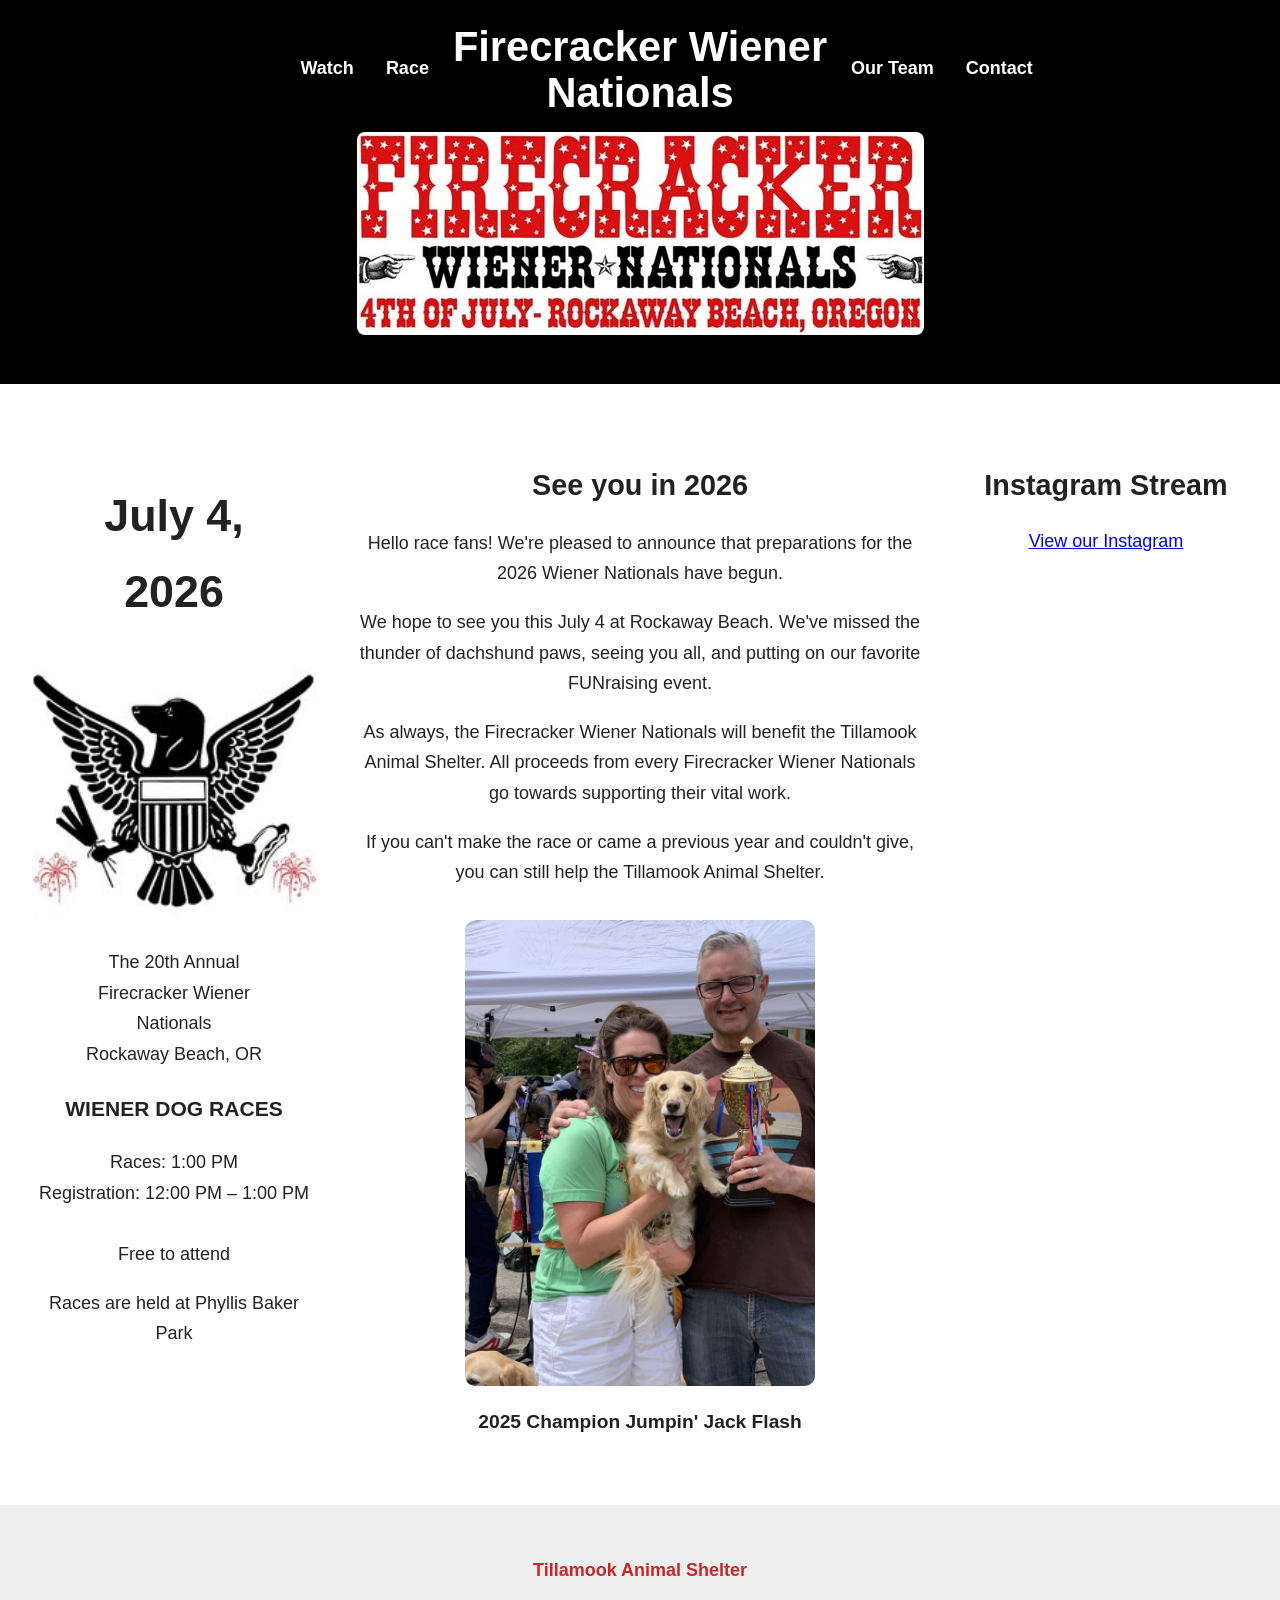
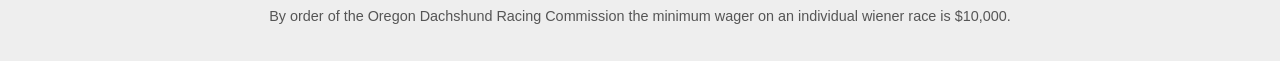
<file: index.html>
<!DOCTYPE html>
<html lang="en">
<head>
  <meta charset="UTF-8" />
  <meta name="viewport" content="width=device-width, initial-scale=1.0" />
  <title>Firecracker Wiener Nationals</title>
  <link rel="stylesheet" href="css/style.css" />
</head>
<body>

  <!-- HEADER -->
  <header class="hero">
  <div class="header-row">
    <nav class="nav header-nav">
      <a href="watch.html" class="nav-box">Watch</a>
      <a href="race.html" class="nav-box">Race</a>
    </nav>

    <h1 class="site-title">
      Firecracker Wiener<br>
      <span>Nationals</span>
    </h1>

    <nav class="nav header-nav">
      <a href="team.html" class="nav-box">Our Team</a>
      <a href="contact.html" class="nav-box">Contact</a>
    </nav>
  </div>
  <div style="width:100%;text-align:center;margin-top:1rem;margin-bottom:1rem;">
    <img src="images/facebook_banner.jpg" alt="Facebook Banner" style="max-width:100%;height:auto;border-radius:8px;">
  </div>
</header>

  <!-- MAIN CONTENT -->
  <main>

    <section class="three-column">

      <!-- LEFT COLUMN -->
      <div class="column left">
        <p class="event-date">July 4,<br> 2026</p>

        <img src="images/logo.jpg" alt="Wiener Dog Race" class="event-image">

        <p>
          The 20th Annual<br> Firecracker Wiener<br> Nationals<br>
          Rockaway Beach, OR
        </p>

        <h3>WIENER DOG RACES</h3>

        <p>
          Races: 1:00 PM<br>
          Registration: 12:00 PM – 1:00 PM<br><br>
          Free to attend
        </p>

        <p>Races are held at Phyllis Baker Park</p>
      </div>

      <!-- MIDDLE COLUMN -->
      <div class="column middle">
        <p class="section-highlight">See you in 2026</p>

        <p>
          Hello race fans! We're pleased to announce that preparations
          for the 2026 Wiener Nationals have begun.
        </p>

        <p>
          We hope to see you this July 4 at Rockaway Beach. We've missed
          the thunder of dachshund paws, seeing you all, and putting on
          our favorite FUNraising event.
        </p>

        <p>
          As always, the Firecracker Wiener Nationals will benefit the
          Tillamook Animal Shelter. All proceeds from every Firecracker
          Wiener Nationals go towards supporting their vital work.
        </p>

        <p>
          If you can't make the race or came a previous year and couldn't
          give, you can still help the Tillamook Animal Shelter.
        </p>

        <div class="champion">
          <img src="images/champ.jpg" alt="2025 Champion Jumpin' Jack Flash">
          <p class="champion-text">2025 Champion Jumpin' Jack Flash</p>
        </div>
      </div>

      <!-- RIGHT COLUMN -->
      <div class="column right">
        <p class="section-highlight">Instagram Stream</p>
        <a href="https://www.instagram.com/firecrackerwienernationals/" target="_blank">
          View our Instagram
        </a>
      </div>

    </section>

  </main>

  <!-- FOOTER -->
  <footer>
    <p>
      <a href="http://tillamookanimalshelter.org" target="_blank">
        Tillamook Animal Shelter
      </a>
    </p>

    <p class="footer-disclaimer">
      By order of the Oregon Dachshund Racing Commission the minimum wager
      on an individual wiener race is $10,000.
    </p>
  </footer>

</body>
</html>
</file>
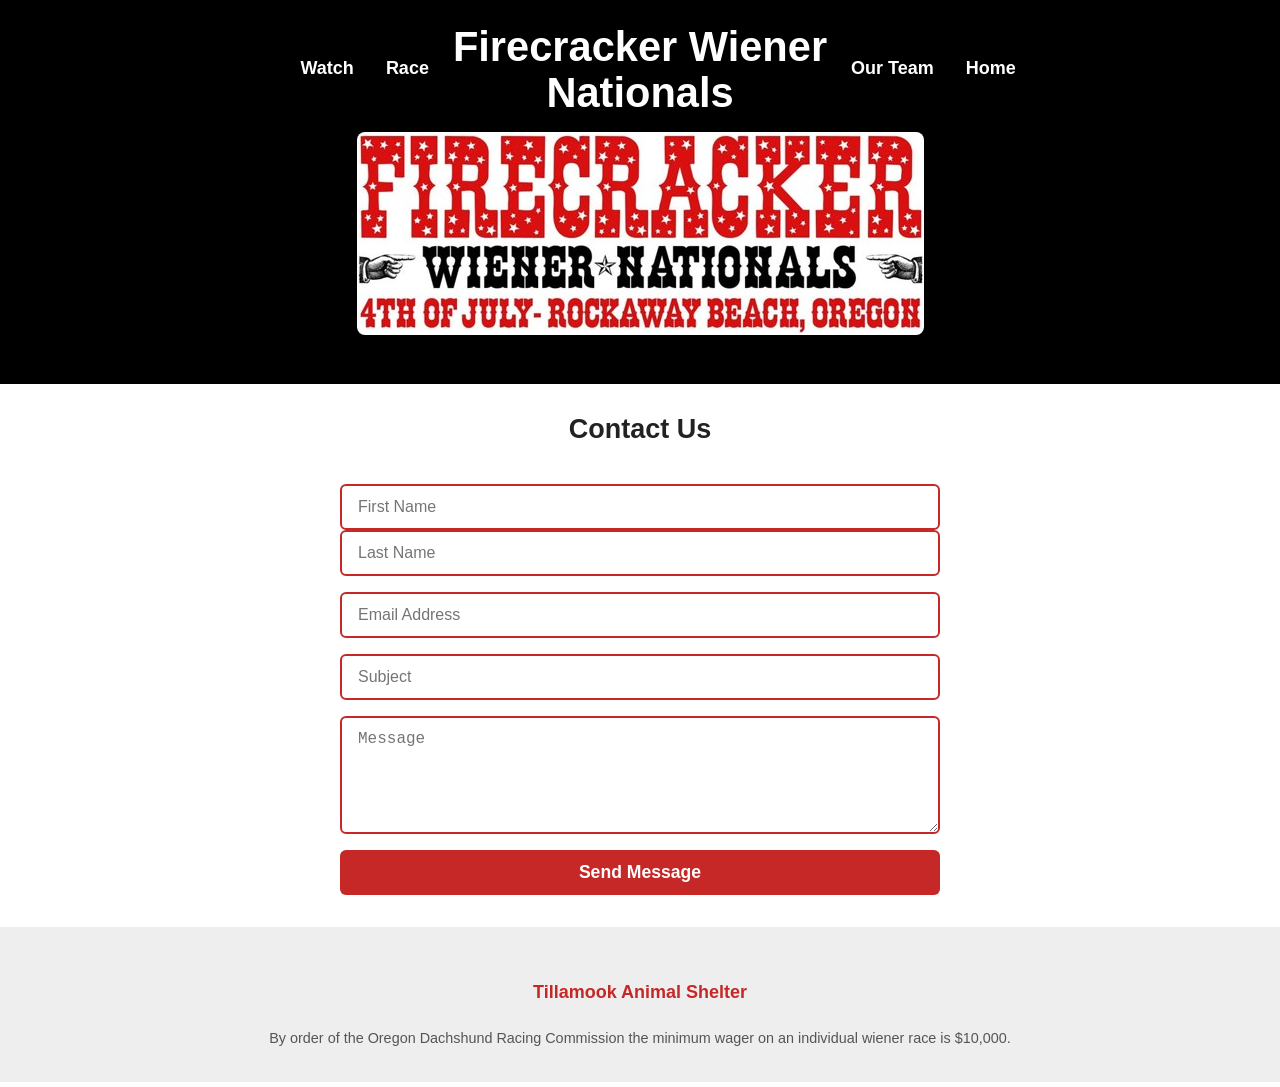
<file: contact.html>
<!DOCTYPE html>
<html lang="en">
<head>
  <meta charset="UTF-8">
  <title>Contact – Firecracker Wiener Nationals</title>
  <link rel="stylesheet" href="css/style.css">
</head>
<body>

<!-- HEADER -->
  <header class="hero">
  <div class="header-row">
    <nav class="nav header-nav">
      <a href="watch.html" class="nav-box">Watch</a>
      <a href="race.html" class="nav-box">Race</a>
    </nav>

    <h1 class="site-title">
      Firecracker Wiener<br>
      <span>Nationals</span>
    </h1>

    <nav class="nav header-nav">
      <a href="team.html" class="nav-box">Our Team</a>
      <a href="index.html" class="nav-box">Home</a>
    </nav>
  </div>
  <div style="width:100%;text-align:center;margin-top:1rem;margin-bottom:1rem;">
    <img src="images/facebook_banner.jpg" alt="Facebook Banner" style="max-width:100%;height:auto;border-radius:8px;">
  </div>
</header>
  
<main>
  <section id="contact">
    <h2 style="text-align:center;">Contact Us</h2>

    <form
      action="https://formspree.io/f/xdaakgzq"
      method="POST"
      class="contact-form"
    >
      <div class="form-group">
        <input type="text" name="firstName" placeholder="First Name" required>
        <input type="text" name="lastName" placeholder="Last Name" required>
      </div>

      <input type="email" name="email" placeholder="Email Address" required>
      <input type="text" name="subject" placeholder="Subject" required>

      <textarea name="message" placeholder="Message" rows="5" required></textarea>

      <button type="submit" class="btn">Send Message</button>
    </form>
  </section>
</main>

  <!-- FOOTER -->
  <footer>
    <p>
      <a href="http://tillamookanimalshelter.org" target="_blank">
        Tillamook Animal Shelter
      </a>
    </p>
    <p class="footer-disclaimer">
      By order of the Oregon Dachshund Racing Commission the minimum wager
      on an individual wiener race is $10,000.
    </p>
  </footer>

</body>
</html>
</file>
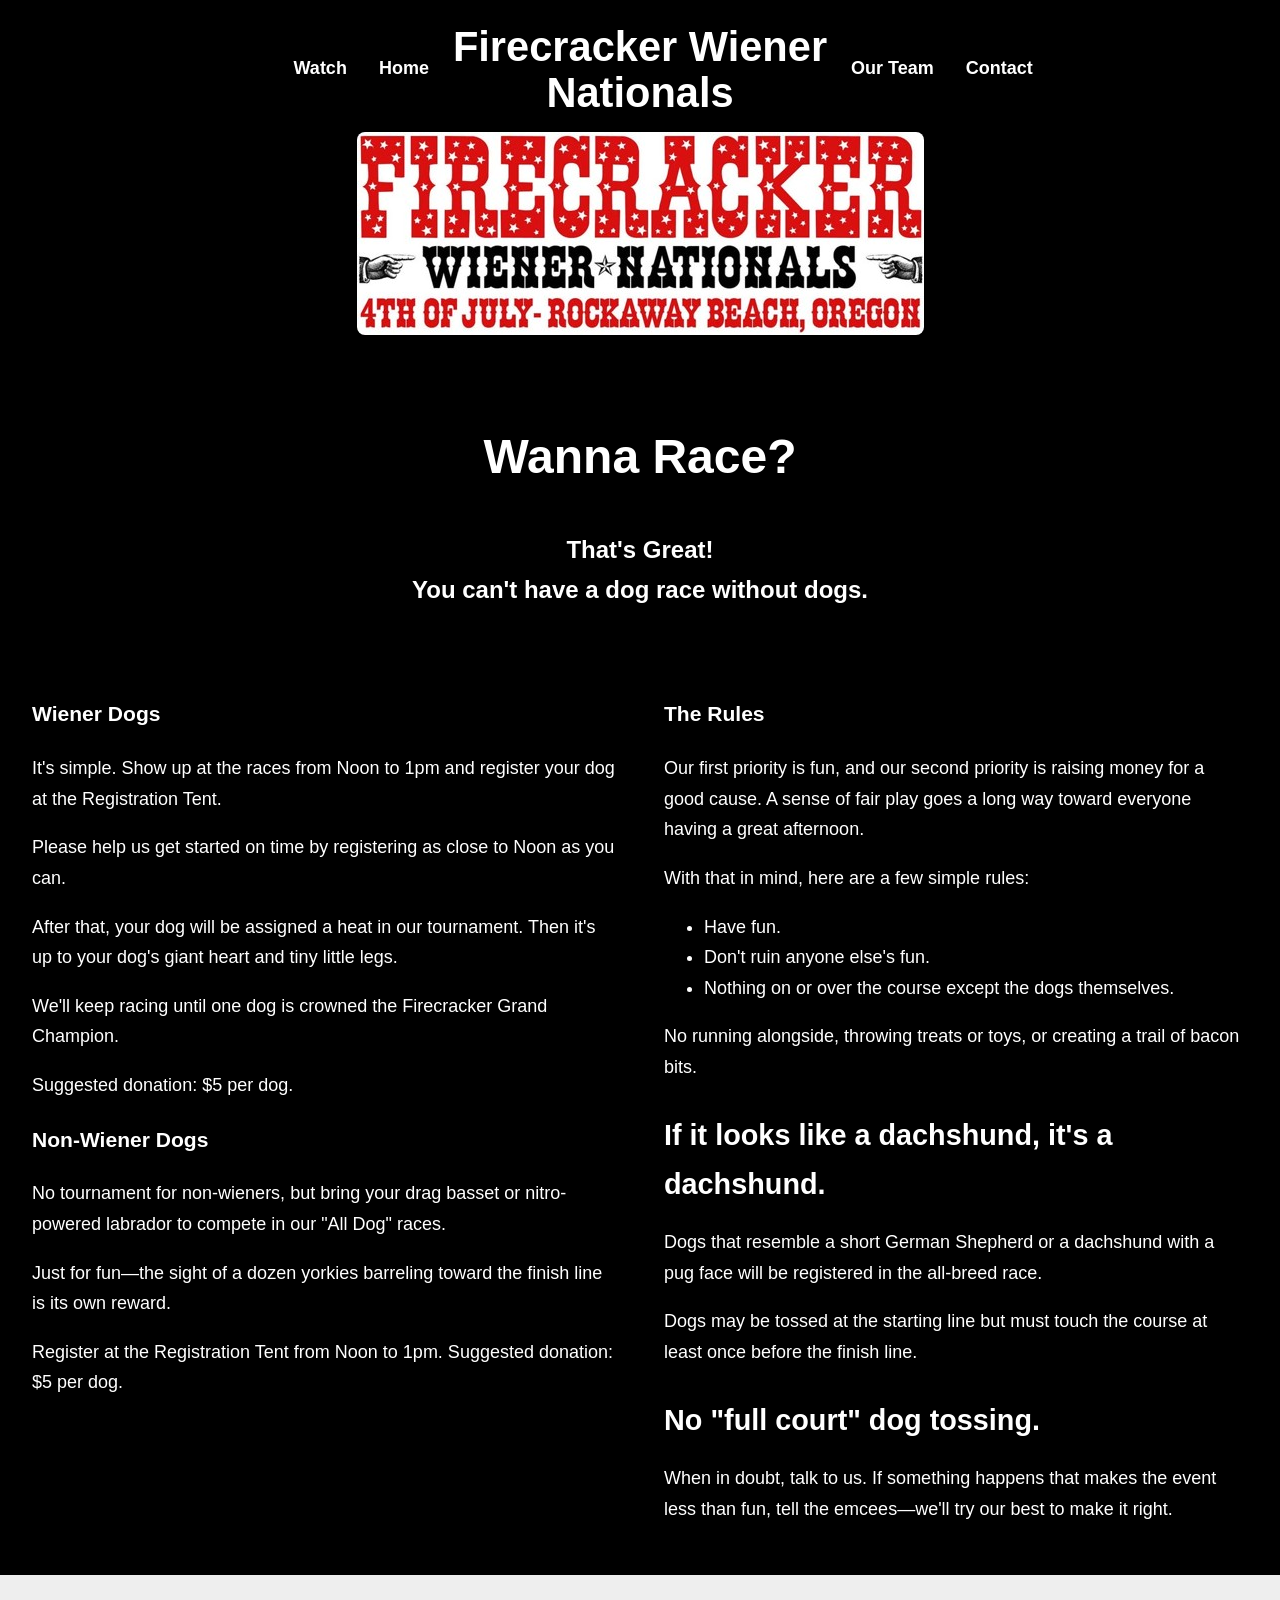
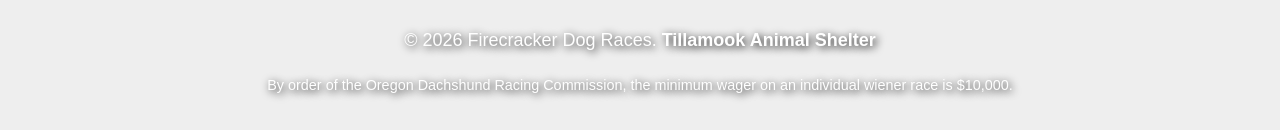
<file: race.html>
<!DOCTYPE html>
<html lang="en">
<head>
  <meta charset="UTF-8" />
  <meta name="viewport" content="width=device-width, initial-scale=1.0" />
  <title>Wanna Race?</title>
  <link rel="stylesheet" href="css/style.css" />
  <style>
        body, h1, h2, h3, h4, h5, h6, p, ul, li, a, .site-title, .section-highlight {
          color: #fff !important;
          text-shadow: 2px 2px 8px #000;
        }
    body {
      background: #000;
      background-size: cover;
      position: relative;
    }
    @media (max-width: 700px) {
      body {
        background-attachment: scroll !important;
        background-position: center top !important;
        background-size: contain !important;
      }
    }
    body::before {
      content: '';
      position: fixed;
      top: 0; left: 0; width: 100vw; height: 100vh;
      background: rgba(0,0,0,0.6);
      z-index: 0;
      pointer-events: none;
      backdrop-filter: grayscale(1);
    }
    .intro-text, .two-column, header, footer, h1, h3, p, ul, li {
      position: relative;
      z-index: 1;
    }
    .intro-text {
      text-align: center;
      font-size: 1.5rem;
      margin: 2rem 0;
      font-weight: bold;
      color: #fff;
      text-shadow: 2px 2px 8px #000;
    }
    .two-column {
      display: grid;
      grid-template-columns: 1fr 1fr;
      gap: 3rem;
      padding: 2rem;
    }
    @media (max-width: 900px) {
      .two-column {
        grid-template-columns: 1fr;
      }
    }
  </style>
</head>
<body>

  <!-- HEADER -->
  <header class="hero">
  <div class="header-row">
    <nav class="nav header-nav">
      <a href="watch.html" class="nav-box">Watch</a>
      <a href="index.html" class="nav-box">Home</a>
    </nav>

    <h1 class="site-title">
      Firecracker Wiener<br>
      <span>Nationals</span>
    </h1>

    <nav class="nav header-nav">
      <a href="team.html" class="nav-box">Our Team</a>
      <a href="contact.html" class="nav-box">Contact</a>
    </nav>
  </div>
  <div style="width:100%;text-align:center;margin-top:1rem;margin-bottom:1rem;">
    <img src="images/facebook_banner.jpg" alt="Facebook Banner" style="max-width:100%;height:auto;border-radius:8px;">
  </div>
</header>

  <!-- Large Centered Text -->
  <p class="intro-text" style="font-size:3rem;">Wanna Race?</p>
  <!-- INTRO TEXT CENTERED -->
  <p class="intro-text">
    That's Great!<br>
    You can't have a dog race without dogs.
  </p>

  <!-- TWO-COLUMN CONTENT -->
  <main>
    <section class="two-column">

      <!-- LEFT COLUMN -->
      <div class="column left">
        <h3>Wiener Dogs</h3>
        <p>
          It's simple. Show up at the races from Noon to 1pm and
          register your dog at the Registration Tent.
        </p>
        <p>Please help us get started on time by registering as close to Noon as you can.</p>
        <p>
          After that, your dog will be assigned a heat in our tournament. Then it's up
          to your dog's giant heart and tiny little legs.
        </p>
        <p>We'll keep racing until one dog is crowned the Firecracker Grand Champion.</p>
        <p>Suggested donation: $5 per dog.</p>

        <h3>Non-Wiener Dogs</h3>
        <p>
          No tournament for non-wieners, but bring your drag basset or
          nitro-powered labrador to compete in our "All Dog" races.
        </p>
        <p>
          Just for fun—the sight of a dozen yorkies barreling toward the finish line is its own reward.
        </p>
        <p>Register at the Registration Tent from Noon to 1pm. Suggested donation: $5 per dog.</p>
      </div>

      <!-- RIGHT COLUMN -->
      <div class="column right">
        <h3>The Rules</h3>
        <p>
          Our first priority is fun, and our second priority is raising money
          for a good cause. A sense of fair play goes a long way toward everyone
          having a great afternoon.
        </p>
        <p>With that in mind, here are a few simple rules:</p>
        <ul>
          <li>Have fun.</li>
          <li>Don't ruin anyone else's fun.</li>
          <li>Nothing on or over the course except the dogs themselves.</li>
        </ul>
        <p>No running alongside, throwing treats or toys, or creating a trail of bacon bits.</p>
        <p class="section-highlight">If it looks like a dachshund, it's a dachshund.</p>
        <p>
          Dogs that resemble a short German Shepherd or a dachshund with a pug face
          will be registered in the all-breed race.
        </p>
        <p>Dogs may be tossed at the starting line but must touch the course at least once before the finish line.</p>
        <p class="section-highlight">No "full court" dog tossing.</p>
        <p>When in doubt, talk to us. If something happens that makes the event less than fun, tell the emcees—we'll try our best to make it right.</p>
      </div>

    </section>
  </main>

  <!-- FOOTER -->
  <footer>
    <p>
      &copy; 2026 Firecracker Dog Races.  
      <a href="http://tillamookanimalshelter.org" target="_blank">Tillamook Animal Shelter</a>
    </p>
    <p class="footer-disclaimer">
      By order of the Oregon Dachshund Racing Commission, the minimum wager on an individual wiener race is $10,000.
    </p>
  </footer>
</file>
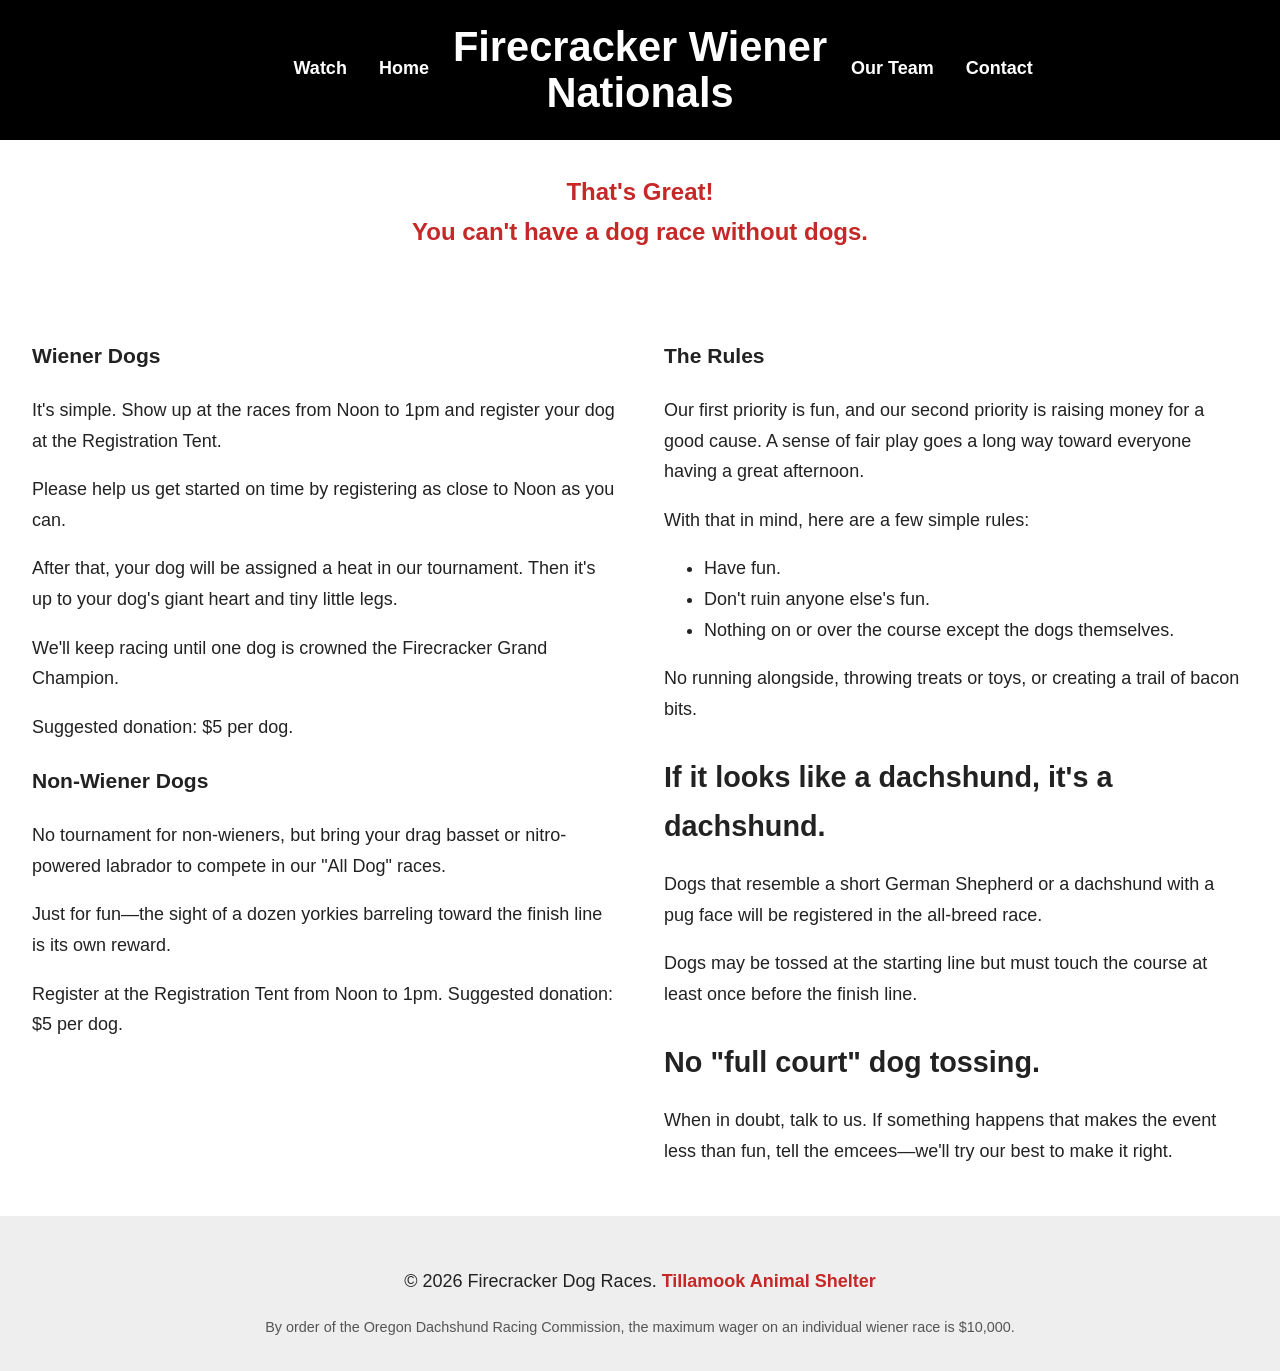
<file: racer.html>
<!DOCTYPE html>
<html lang="en">
<head>
  <meta charset="UTF-8" />
  <meta name="viewport" content="width=device-width, initial-scale=1.0" />
  <title>Wanna Race?</title>
  <link rel="stylesheet" href="css/style.css" />
  <style>
    /* CENTER THE INTRO TEXT */
    .intro-text {
      text-align: center;
      font-size: 1.5rem;
      margin: 2rem 0;
      font-weight: bold;
      color: #c62828; /* match the highlight color in your CSS */
    }

    /* TWO-COLUMN LAYOUT OVERRIDE */
    .two-column {
      display: grid;
      grid-template-columns: 1fr 1fr;
      gap: 3rem;
      padding: 2rem;
    }

    @media (max-width: 900px) {
      .two-column {
        grid-template-columns: 1fr;
      }
    }
  </style>
</head>
<body>

  <!-- HEADER -->
  <header class="hero">
  <div class="header-row">
    <nav class="nav header-nav">
      <a href="watch.html" class="nav-box">Watch</a>
      <a href="index.html" class="nav-box">Home</a>
    </nav>

    <h1 class="site-title">
      Firecracker Wiener<br>
      <span>Nationals</span>
    </h1>

    <nav class="nav header-nav">
      <a href="team.html" class="nav-box">Our Team</a>
      <a href="contact.html" class="nav-box">Contact</a>
    </nav>
  </div>
</header>

  <!-- INTRO TEXT CENTERED -->
  <p class="intro-text">
    That's Great!<br>
    You can't have a dog race without dogs.
  </p>

  <!-- TWO-COLUMN CONTENT -->
  <main>
    <section class="two-column">

      <!-- LEFT COLUMN -->
      <div class="column left">
        <h3>Wiener Dogs</h3>
        <p>
          It's simple. Show up at the races from Noon to 1pm and
          register your dog at the Registration Tent.
        </p>
        <p>Please help us get started on time by registering as close to Noon as you can.</p>
        <p>
          After that, your dog will be assigned a heat in our tournament. Then it's up
          to your dog's giant heart and tiny little legs.
        </p>
        <p>We'll keep racing until one dog is crowned the Firecracker Grand Champion.</p>
        <p>Suggested donation: $5 per dog.</p>

        <h3>Non-Wiener Dogs</h3>
        <p>
          No tournament for non-wieners, but bring your drag basset or
          nitro-powered labrador to compete in our "All Dog" races.
        </p>
        <p>
          Just for fun—the sight of a dozen yorkies barreling toward the finish line is its own reward.
        </p>
        <p>Register at the Registration Tent from Noon to 1pm. Suggested donation: $5 per dog.</p>
      </div>

      <!-- RIGHT COLUMN -->
      <div class="column right">
        <h3>The Rules</h3>
        <p>
          Our first priority is fun, and our second priority is raising money
          for a good cause. A sense of fair play goes a long way toward everyone
          having a great afternoon.
        </p>
        <p>With that in mind, here are a few simple rules:</p>
        <ul>
          <li>Have fun.</li>
          <li>Don't ruin anyone else's fun.</li>
          <li>Nothing on or over the course except the dogs themselves.</li>
        </ul>
        <p>No running alongside, throwing treats or toys, or creating a trail of bacon bits.</p>
        <p class="section-highlight">If it looks like a dachshund, it's a dachshund.</p>
        <p>
          Dogs that resemble a short German Shepherd or a dachshund with a pug face
          will be registered in the all-breed race.
        </p>
        <p>Dogs may be tossed at the starting line but must touch the course at least once before the finish line.</p>
        <p class="section-highlight">No "full court" dog tossing.</p>
        <p>When in doubt, talk to us. If something happens that makes the event less than fun, tell the emcees—we'll try our best to make it right.</p>
      </div>

    </section>
  </main>

  <!-- FOOTER -->
  <footer>
    <p>
      &copy; 2026 Firecracker Dog Races.  
      <a href="http://tillamookanimalshelter.org" target="_blank">Tillamook Animal Shelter</a>
    </p>
    <p class="footer-disclaimer">
      By order of the Oregon Dachshund Racing Commission, the maximum wager on an individual wiener race is $10,000.
    </p>
  </footer>

</body>
</html>
</file>
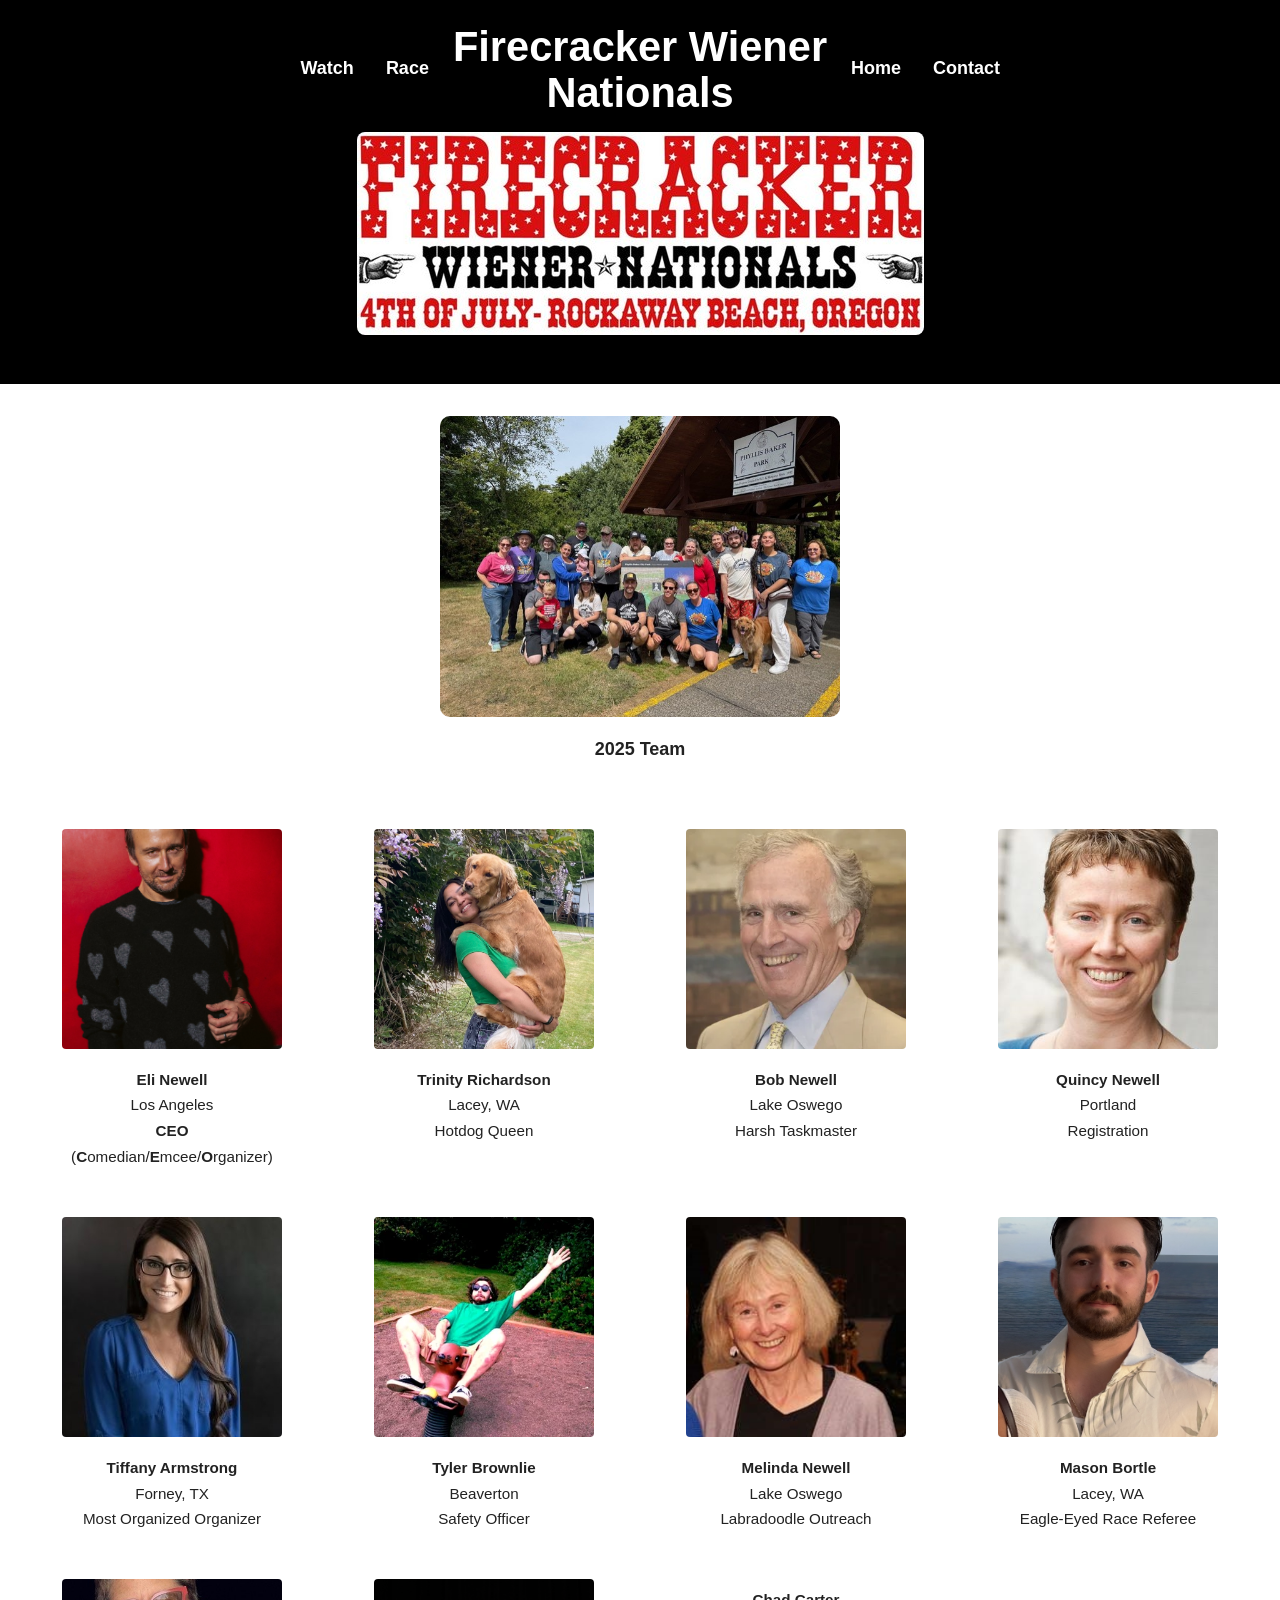
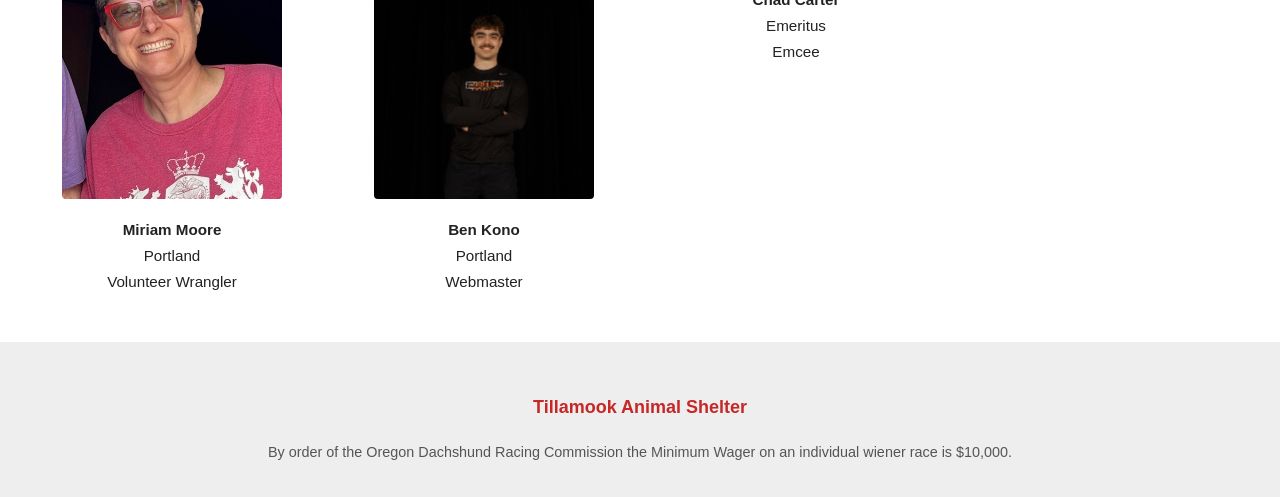
<file: team.html>
<!DOCTYPE html>
<html lang="en">
<head>
  <meta charset="UTF-8" />
  <meta name="viewport" content="width=device-width, initial-scale=1.0" />
  <title>Our Team | Firecracker Wiener Nationals</title>
  <link rel="stylesheet" href="css/style.css" />
</head>
<body>

  <!-- HEADER -->
  <header class="hero">
    <div class="header-row">
      <nav class="nav header-nav">
        <a href="watch.html" class="nav-box">Watch</a>
        <a href="race.html" class="nav-box">Race</a>
      </nav>

      <h1 class="site-title">
        Firecracker Wiener<br>
        <span>Nationals</span>
      </h1>

      <nav class="nav header-nav">
        <a href="index.html" class="nav-box">Home</a>
        <a href="contact.html" class="nav-box">Contact</a>
      </nav>
    </div>
    <!-- Facebook Banner -->
    <div style="width:100%;text-align:center;margin-top:1rem;margin-bottom:1rem;">
      <img src="images/facebook_banner.jpg" alt="Facebook Banner" style="max-width:100%;height:auto;border-radius:8px;">
    </div>
  </header>

  <!-- MAIN CONTENT -->
  <main>
    <section>
      <div style="height:2rem;"></div>
      <!--<h2 style="text-align:center;margin-bottom:1rem;">2025 Team</h2>-->
      <div style="text-align:center; margin-bottom:2rem;">
        <img src="images/team/Team.jfif" alt="Team Photo" style="max-width:400px; width:100%; border-radius:10px;">
        <div style="margin-top:0.5rem; font-weight:bold;">2025 Team</div>
      </div>
      <div class="team-grid">
        <div class="team-member">
          <img src="images/team/Eli_Newell.jfif" alt="Eli Newell">
           <p><strong>Eli Newell</strong><br>Los Angeles<br><strong>CEO</strong><br>(<strong>C</strong>omedian/<strong>E</strong>mcee/<strong>O</strong>rganizer)</p>
        </div>
        <div class="team-member">
          <img src="images/team/Trinity.jfif" alt="Trinity Richardson">
          <p><strong>Trinity Richardson</strong><br>Lacey, WA<br>Hotdog Queen</p>
        </div>
        <div class="team-member">
          <img src="images/team/bob_newell.webp" alt="Bob Newell">
          <p><strong>Bob Newell</strong><br>Lake Oswego<br>Harsh Taskmaster</p>
        </div>
        <div class="team-member">
          <img src="images/team/quincy_newell.jpeg" alt="Quincy Newell">
          <p><strong>Quincy Newell</strong><br>Portland<br>Registration</p>
        </div>
        <div class="team-member">
          <img src="images/team/tiffany_armstrong.jpeg" alt="Tiffany Armstrong">
          <p><strong>Tiffany Armstrong</strong><br>Forney, TX<br>Most Organized Organizer</p>
        </div>
        <div class="team-member">
          <img src="images/team/tyler_brownlie.webp" alt="Tyler Brownlie">
          <p><strong>Tyler Brownlie</strong><br>Beaverton<br>Safety Officer</p>
        </div>
        <div class="team-member">
          <img src="images/team/melinda_newell.jpeg" alt="Melinda Newell">
          <p><strong>Melinda Newell</strong><br>Lake Oswego<br>Labradoodle Outreach</p>
        </div>
        <div class="team-member">
          <img src="images/team/Mason.jfif" alt="Mason Bortle">
          <p><strong>Mason Bortle</strong><br>Lacey, WA<br>Eagle-Eyed Race Referee</p>
        </div>
        <div class="team-member">
          <img src="images/team/Miriam.jfif" alt="Miriam Moore">
          <p><strong>Miriam Moore</strong><br>Portland<br>Volunteer Wrangler</p>
        </div>
        <div class="team-member">
          <img src="images/team/Ben.jpg" alt="Ben Kono">
          <p><strong>Ben Kono</strong><br>Portland<br>Webmaster</p>
        </div>
        <div class="team-member">
          <p><strong>Chad Carter</strong><br>Emeritus<br>Emcee</p>
        </div>
      </div>
    </section>
  </main>
    
  <!-- FOOTER -->
  <footer>
    <p>
      <a href="http://tillamookanimalshelter.org" target="_blank">
        Tillamook Animal Shelter
      </a>
    </p>

    <p class="footer-disclaimer">
      By order of the Oregon Dachshund Racing Commission the Minimum Wager
      on an individual wiener race is $10,000.
    </p>
  </footer>

</body>
</html>
</file>
<file: css/style.css>
/* GLOBAL */
body {
  margin: 0;
  font-family: Arial, Helvetica, sans-serif;
  font-size: 18px;
  line-height: 1.7;
  color: #222;
}

/* HEADER */
.hero {
  background-color: #000 !important; /* force black */
  color: white;
  padding: 1.5rem 1rem;
}

.header-row {
  display: flex;
  align-items: center;
  justify-content: space-between;
  gap: 1.5rem;
  max-width: 1300px;
  margin: 0 auto;
  flex-wrap: wrap;
}

@media (max-width: 700px) {
  .header-row {
    flex-direction: column;
    gap: 0.5rem;
    padding: 0.5rem;
  }
  .header-nav {
    flex-direction: column;
    align-items: center;
    gap: 0.5rem;
    width: 100%;
  }
  .nav-box {
    width: 100%;
    text-align: center;
    padding: 0.75rem 0;
    font-size: 1.1rem;
    border-bottom: 1px solid #333;
  }
}


.header-nav {
  flex: 1;                 /* each nav takes equal space */
  display: flex;
}

.header-nav:first-child {
  justify-content: flex-end;   /* push left nav buttons left */
  gap: 2rem;                   /* space between Watch / Race */
}

.header-nav:last-child {
  justify-content: flex-start; /* push right nav buttons right */
  gap: 2rem;                   /* space between Our Team / Contact */
}

.site-title {
  text-align: center;
  font-size: 2.6rem;
  margin: 0;
  line-height: 1.1;
  white-space: nowrap;
}

.site-title span {
  display: block;
  font-size: 2.6rem;
}

/* NAVIGATION */
.nav {
  display: flex;
  justify-content: space-evenly; /* evenly spaces menu links across the nav */
  flex-wrap: wrap;
  max-width: 800px; /* optional: keeps nav from stretching too far on large screens */
  margin: 0 auto;   /* center the nav */
}

.nav-box {
  background: none;
  color: white;
  padding: 0.25rem 0;
  text-decoration: none;
  font-weight: bold;
  border-bottom: 2px solid transparent;
  transition: border-color 0.2s ease;
}

.nav-box:hover {
  border-bottom: 2px solid white;
}

/* WATCH PAGE IMAGES */
.watch-images {
  display: flex;
  gap: 1.5rem;
  justify-content: center;
  margin-top: 2rem;
  flex-wrap: wrap;
}
.watch-images img {
  width: 100%;
  max-width: 460px;
  height: auto;
  border-radius: 8px;
  flex: 0 1 460px;
  object-fit: contain;
}


@media (max-width: 700px) {
  .watch-images {
    flex-direction: column;
    align-items: center;
  }
  .watch-images img {
    max-width: 95vw;
  }

}

/* RACE PAGE: WANNA RACE TEXT */
.wanna-race-text {
  text-align: center;
  margin-top: 2rem;
  margin-bottom: 2rem;
  font-size: 3rem;
  font-weight: bold;
  color: #fff;
  text-shadow: 2px 2px 8px #000;
}

@media (max-width: 700px) {
  .wanna-race-text {
    font-size: 2rem;
    padding: 0 1rem;
  }
}

/* THREE COLUMN LAYOUT */
.three-column {
  display: grid;
  grid-template-columns: 1fr 2fr 1fr;
  gap: 2.5rem;
  padding: 3rem 2rem;
  text-align: center; /* center text in all columns */
}

.column img {
  display: block;
  margin: 0 auto; /* center images in their column */
}

/* SPECIAL TEXT */
.event-date {
  font-size: 2.8rem;
  font-weight: bold;
  margin-bottom: 1rem;
}

.section-highlight {
  font-size: 1.8rem;
  font-weight: bold;
  margin-bottom: 1rem;
}

/* IMAGE */
.event-image {
  width: 100%;
  max-width: 300px;
  display: block;
  margin-bottom: 1.5rem;
  border-radius: 8px;
}

/* FOOTER */
footer {
  text-align: center;
  padding: 2rem;
  background: #eee;
}

footer a {
  font-weight: bold;
  color: #c62828;
  text-decoration: none;
}

.footer-disclaimer {
  font-size: 0.9rem;
  color: #555;
  max-width: 900px;
  margin: 0.75rem auto 0;
}

/* RESPONSIVE */
@media (max-width: 900px) {
  .three-column {
    grid-template-columns: 1fr;
  }

  .site-title {
    font-size: 2.3rem;
  }
}
/* CONTACT FORM */
.contact-form {
  max-width: 600px;
  margin: 2rem auto; /* centers the form horizontally */
  display: flex;
  flex-direction: column;
  gap: 1rem;
  text-align: center; /* centers the text inside inputs/buttons */
}

.name-row {
  display: flex;
  gap: 1rem;
}

.name-row input {
  flex: 1; /* first and last name take equal space */
}

.contact-form input,
.contact-form textarea {
  width: 100%;
  padding: 0.75rem 1rem;
  border: 2px solid #c62828;
  border-radius: 6px;
  font-size: 1rem;
  box-sizing: border-box;
  text-align: left; /* keep text inside inputs left-aligned */
}

.contact-form input:focus,
.contact-form textarea:focus {
  outline: none;
  border-color: #ff5252;
}

.contact-form button {
  background: #c62828;
  color: white;
  padding: 0.75rem 1.5rem;
  font-size: 1.1rem;
  font-weight: bold;
  border: none;
  border-radius: 6px;
  cursor: pointer;
  transition: background 0.3s ease;
}

.contact-form button:hover {
  background: #ff5252;
}

/* Responsive for small screens */
@media (max-width: 500px) {
  .name-row {
    flex-direction: column;
  }
}

.team-grid {
  display: grid;
  grid-template-columns: repeat(auto-fit, minmax(220px, 1fr));
  gap: 2rem;
  padding: 2rem;
  text-align: center;
}

.team-member img {
  width: 100%;
  max-width: 220px;
  aspect-ratio: 1 / 1;
  object-fit: cover;
  border-radius: 4px;
}

.team-member p {
  margin-top: 0.5rem;
  font-size: 0.95rem;
}

.champion {
  margin-top: 2rem;
  text-align: center;
}

.champion img {
  width: 100%;
  max-width: 350px;
  border-radius: 10px;
  margin: 0 auto 0.75rem;
  display: block;
}

.champion-text {
  font-size: 1.2rem;
  font-weight: bold;
}
</file>
